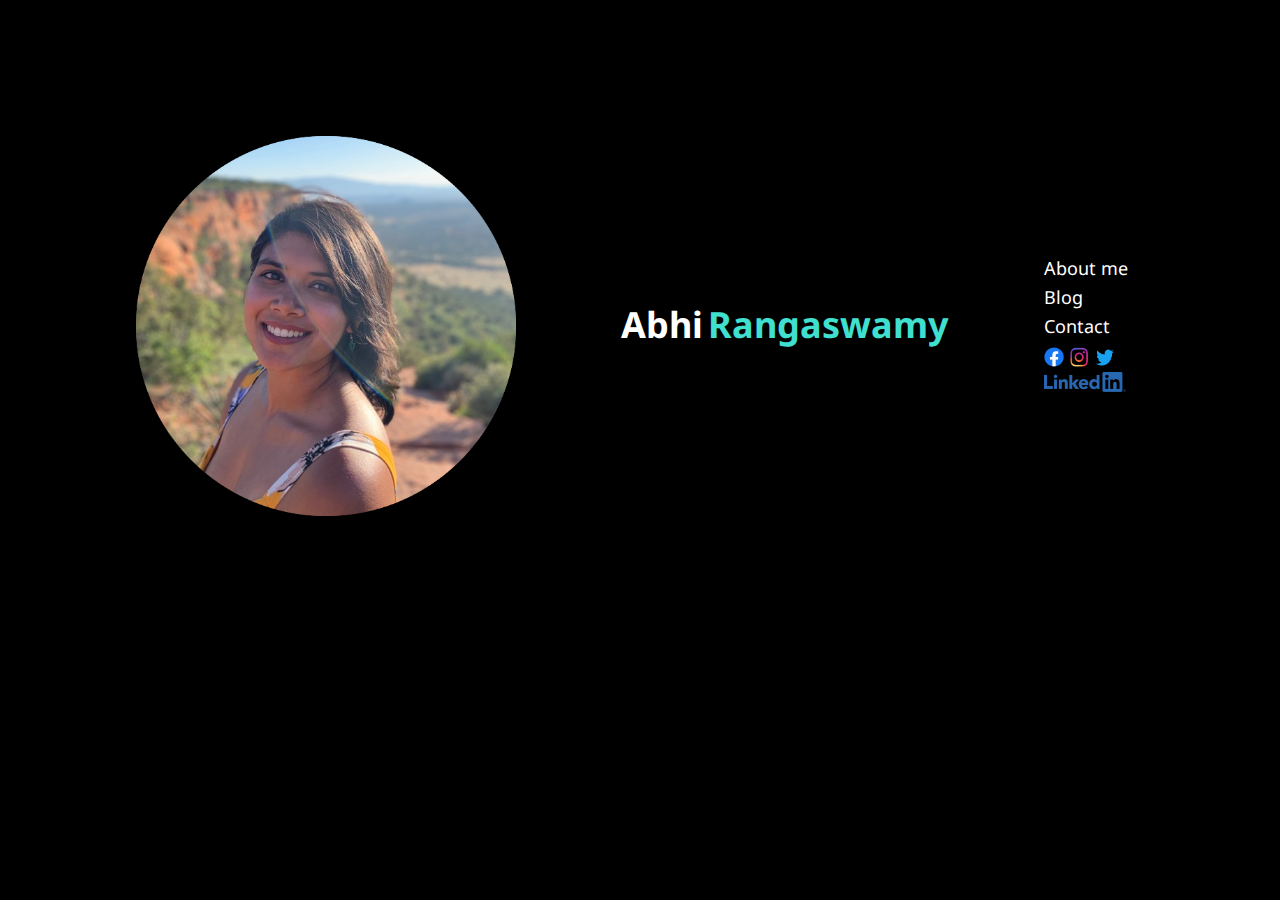
<file: index.html>
<html>
    <head>
        <link rel="stylesheet" href="styles/index.css">
        <link rel="icon" type="image/png" href="images/favicon3.png" sizes="16x16"/>
        <link href="https://fonts.googleapis.com/css?family=Noto+Sans&display=swap" rel="stylesheet">
        <title>Abhi Rangaswamy</title>
    </head>
    <body>
        <div>
            <img src="images/abhi.png" alt="Photo of Abhi">
            <div class="name" style="vertical-align: 5%">
                <h1 class="first-name">Abhi</h1>
                <h1 class="surname">Rangaswamy</h1>
                <ul class="links">
                    <li><a class="link" href="aboutme.html">About me</a></li>
                    <li><a class="link" href="blog.html">Blog</a></li>
                    <li><a class="link" href="contact.html">Contact</a></li>
                    <div>
                        <a href="https://www.facebook.com/abrangaswamy"><img class="small-icon" src="images/facebook.png"></a>
                        <a href="https://www.instagram.com/abrangaswamy/"><img class="small-icon" src="images/instagram.png"></a>
                        <a href="https://twitter.com/ABrangaswamy"><img style="padding-left:0" class="small-icon" src="images/twitter.png"></a>
                    </div>
                    <a href="https://www.linkedin.com/in/abrang"><img class="linkedin-icon" src="images/linkedin.png"></a>
                </ul>
            </div>
        </div>

    </body>
</html>
</file>
<file: styles/index.css>
html {
    font-family: 'Noto Sans', sans-serif;
    background-color: black;
    /*background-image: url("../images/landscape-photography-of-wild-trees-over-mountain-861339.jpg");*/
    /*background-repeat: no-repeat;*/
    /*background-attachment: fixed;*/
    /*background-size: 1040px;*/
    margin: 10%;
}

.name {
    display: inline;
    font-size: large;
    alignment: right;
}

.first-name {
    color: white;
    display: inline;
    padding-left: 10%;
    vertical-align: middle;
}

.surname {
    color: #40E0D0;
    display: inline;
    padding-right: 5%;
    vertical-align: middle;
}

img {
    height: 380px;
    width: 380px;
    display: inline;
    alignment: left;
    vertical-align: middle;
}

.link {
    color: white;
    text-decoration: none;
    display: inline-block;
    white-space: pre;
    font-size: large;
    padding-bottom: 5px;
    text-align: right;
    /*vertical-align: middle;*/
}

.link:hover {
    font-size: larger;
}

.icons {
    display: inline;
}

.links {
    vertical-align: middle;
}

ul {
    display: inline-block;
}

.small-icon {
    height: 20px;
    width: 20px;
}

a {
    color: white;
    display: inline;
}

.linkedin-icon {
    height: 20px;
    width: 82px;
    padding-top: 5px;
}
</file>
